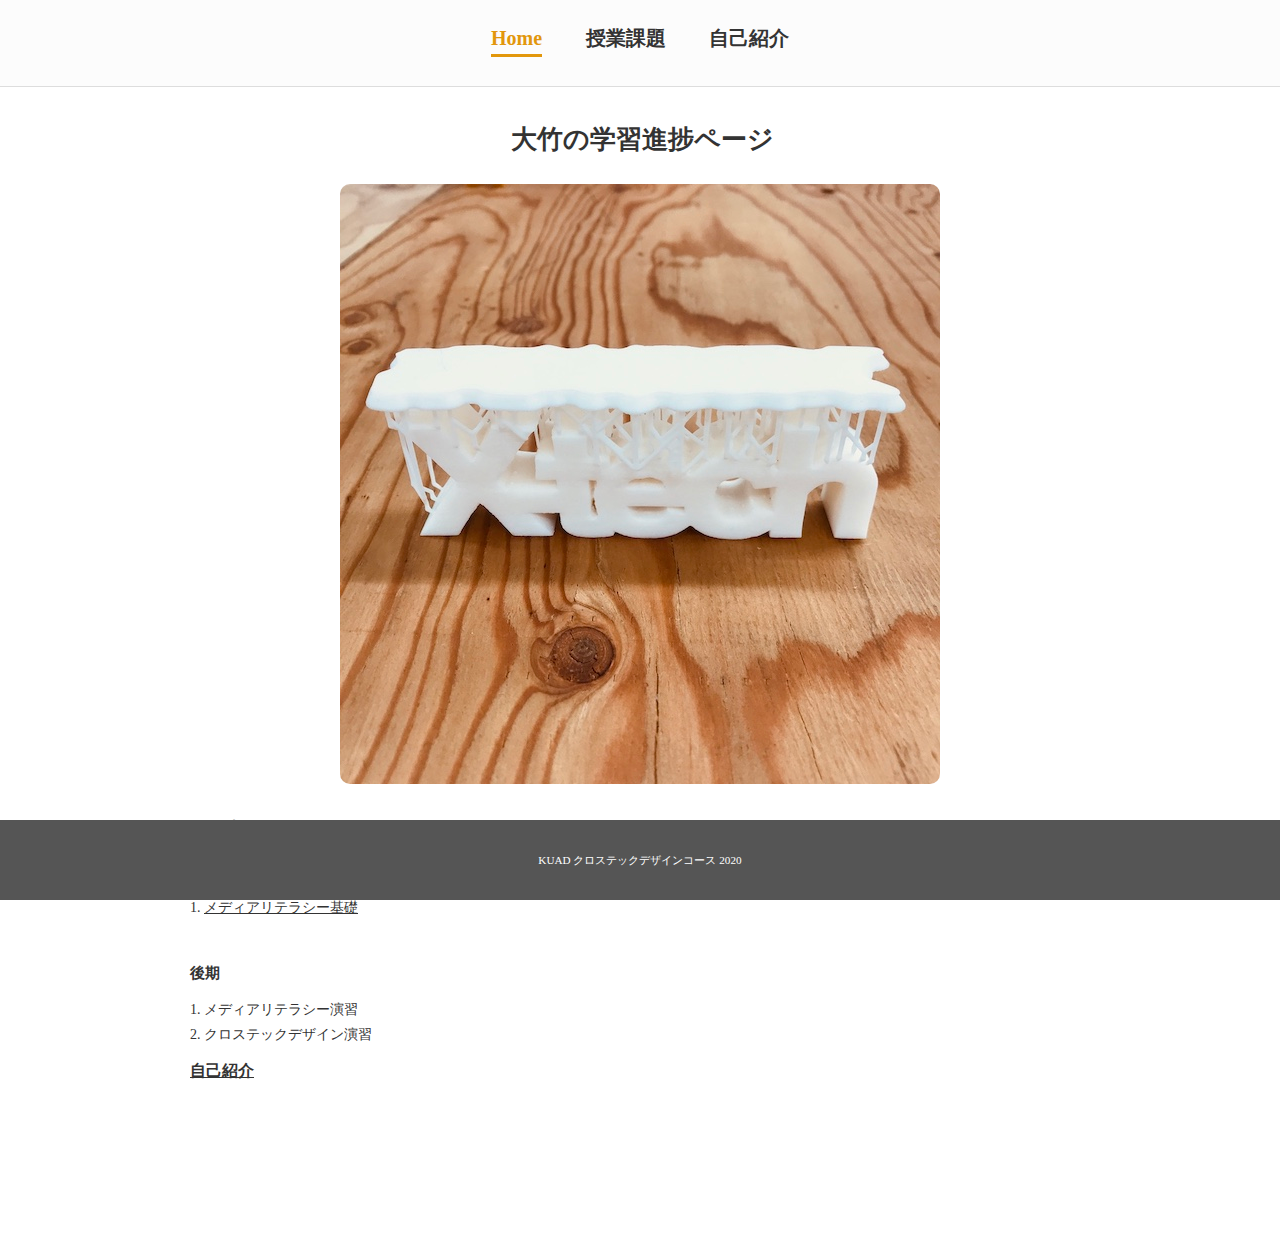
<file: index.html>
<!DOCTYPE html>
<html lang="ja" dir="ltr">

  <head>
    <meta charset="utf-8">
    <meta name="viewport" content="width=device-width, initial-scale=1.0">
    <meta http-equiv="X-UA-Compatible" content="ie=edge">
    <title>shiraSP2index</title>
    <link rel="stylesheet" href="./assets/css/common.css">
    <link rel="stylesheet" href="./assets/css/custom.css">
  </head>

  <body class='index_page'>
    <div id='wrapper'>
      <header>
        <nav id='main_nav'>
          <ul>
            <li><span>Home</sapn></li>
            <li><a href="./subjects/swnwb1.html">授業課題</a></li>
            <li><a href="./cv.html">自己紹介</a></li>
          </ul>
        </nav>
      </header>

      <main>
        <h1>大竹の学習進捗ページ</h1>
        <p class="main_pic"><img src="./assets/images/main.jpg" alt=""></p>
        <h2>履修科目</h2>
        <div class="period">
          <h3>前期</h3>
          <ol>
            <li><a href="./subjects/swnwb1.html">メディアリテラシー基礎</a></li>
          </ol>
        </div>
        <div class="period">
          <h3>後期</h3>
          <ol>
            <li>メディアリテラシー演習</li>
            <li>クロステックデザイン演習</li>
          </ol>
          <h2><a href="./cv.html">自己紹介</a></h2>
        </div>
      </main>

      <footer>
        <p>KUAD クロステックデザインコース 2020</p>
      </footer>

    </div>
  </body>

</html>
</file>
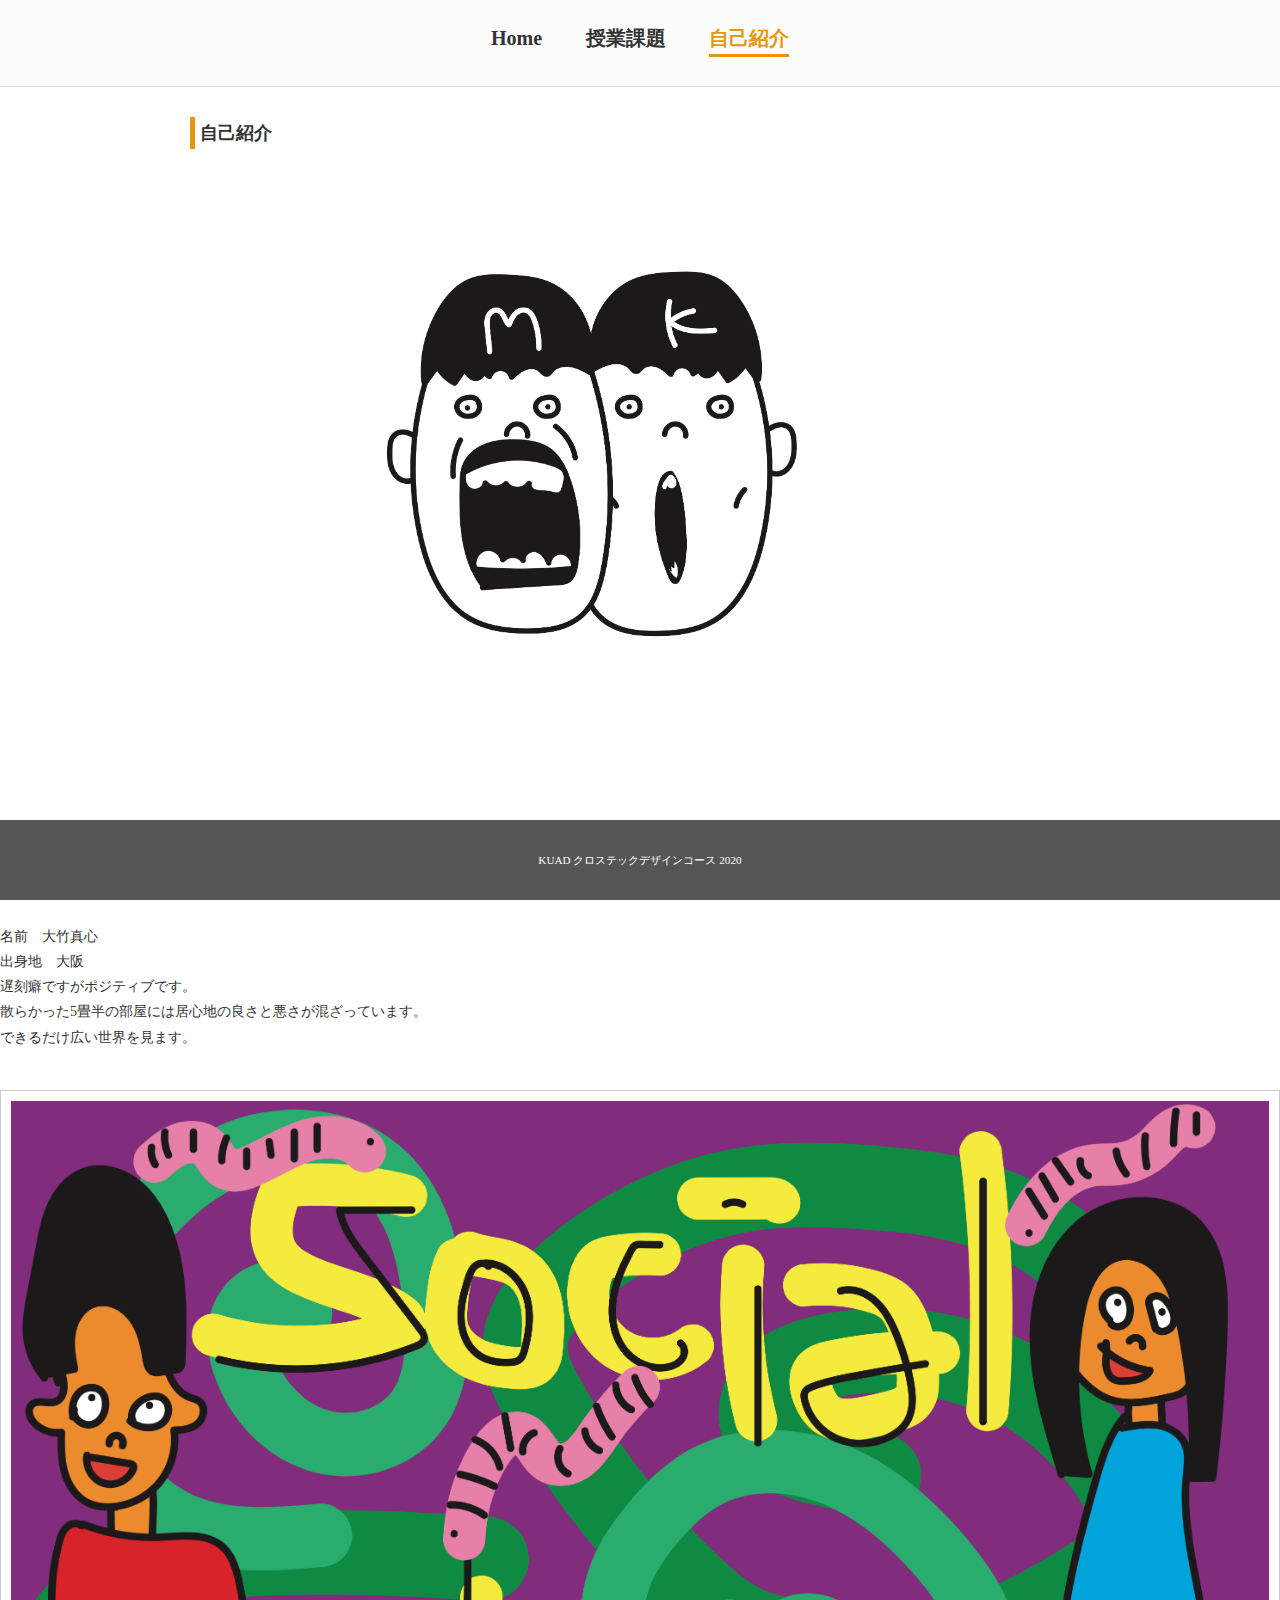
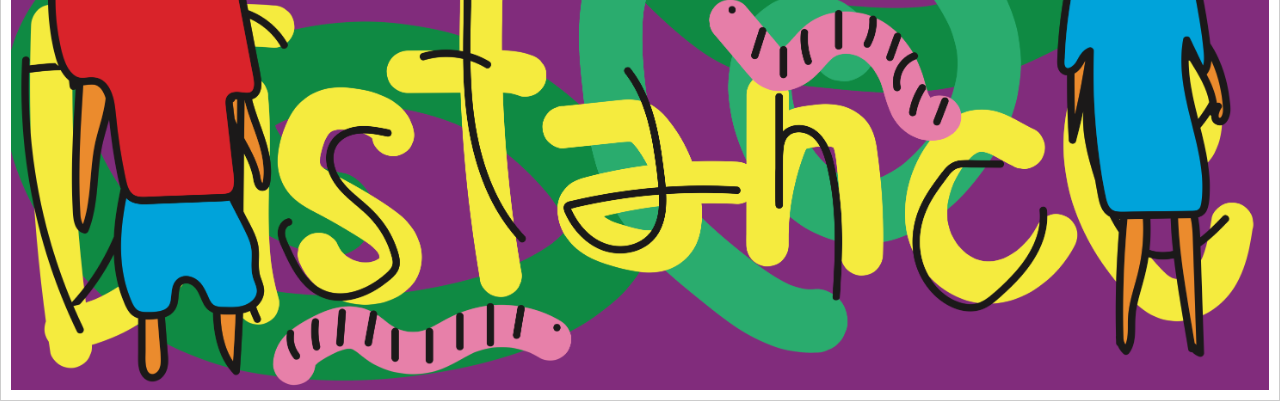
<file: cv.html>
<!DOCTYPE html>
<html lang="ja" dir="ltr">

  <head>
    <meta charset="utf-8">
    <meta name="viewport" content="width=device-width, initial-scale=1.0">
    <meta http-equiv="X-UA-Compatible" content="ie=edge">
    <title>shiraCV</title>
    <link rel="stylesheet" href="./assets/css/common.css">
    <link rel="stylesheet" href="./assets/css/custom.css">
  </head>

  <body class='cv_page'>
    <div id='wrapper'>
      <header>
        <nav id='main_nav'>
          <ul>
            <li><a href="./index.html">Home</a></li>
            <li><a href="./subjects/swnwb1.html">授業課題</a></li>
            <li><span>自己紹介</span></li>
          </ul>
        </nav>
      </header>

      <main>
        <h1>自己紹介</h1>
        <img src="./assets/images/rogomark.png">
          
        </div>
        <div class="mb_l">
          <p>名前　大竹真心</p>
          <p>出身地　大阪</p>
          <p>遅刻癖ですがポジティブです。
            <br>散らかった5畳半の部屋には居心地の良さと悪さが混ざっています。
            <br>できるだけ広い世界を見ます。
          </p>
        </div>
        <p class="sub_pic"><img src="./assets/images/hitotohito.png" alt=""></p>
      </main>

      <footer>
        <p>KUAD クロステックデザインコース 2020</p>
      </footer>
    </div>
  </body>

</html>
</file>
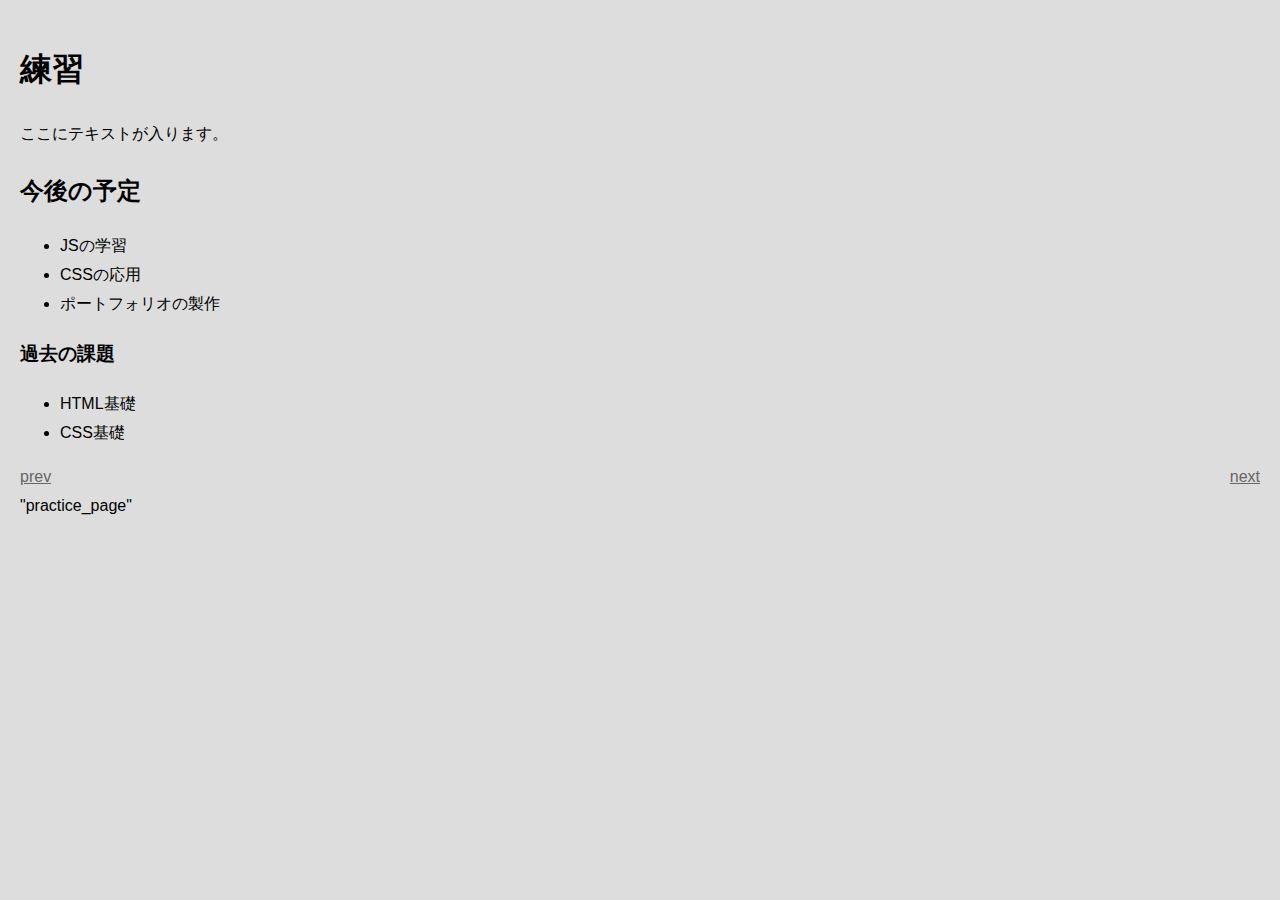
<file: practice.html>
<!DOCTYPE html>
<html lang="ja">
<head>
    <link rel="stylesheet" href="./style.css" />
    <meta charset="UTF-8">
    <meta name="viewport" content="width=device-width, initial-scale=1.0">
    <title>練習</title>
</head>
<body>
 <div class="practice_page">
     <h1 id="title">練習</h1>
     <div class="txt">
         ここにテキストが入ります。
     </div>

     <div class="future">
         <h2>今後の予定</h2>
         <ul class="list">
             <li>JSの学習</li>
             <li>CSSの応用</li>
             <li>ポートフォリオの製作</li>
         </ul>
     </div>
   
    <div class="past">
        <h3>過去の課題</h3>
        <ul class="list">
            <li>HTML基礎</li>
            <li>CSS基礎</li>
        </ul>
    </div>
   
   </div>
   <div class="btns">
        <a class="prev btn" href="#">prev</a>
        <a class="next btn" href="#">next</a>
    </div>   
</div>
"practice_page"
</body>
</html>
</file>
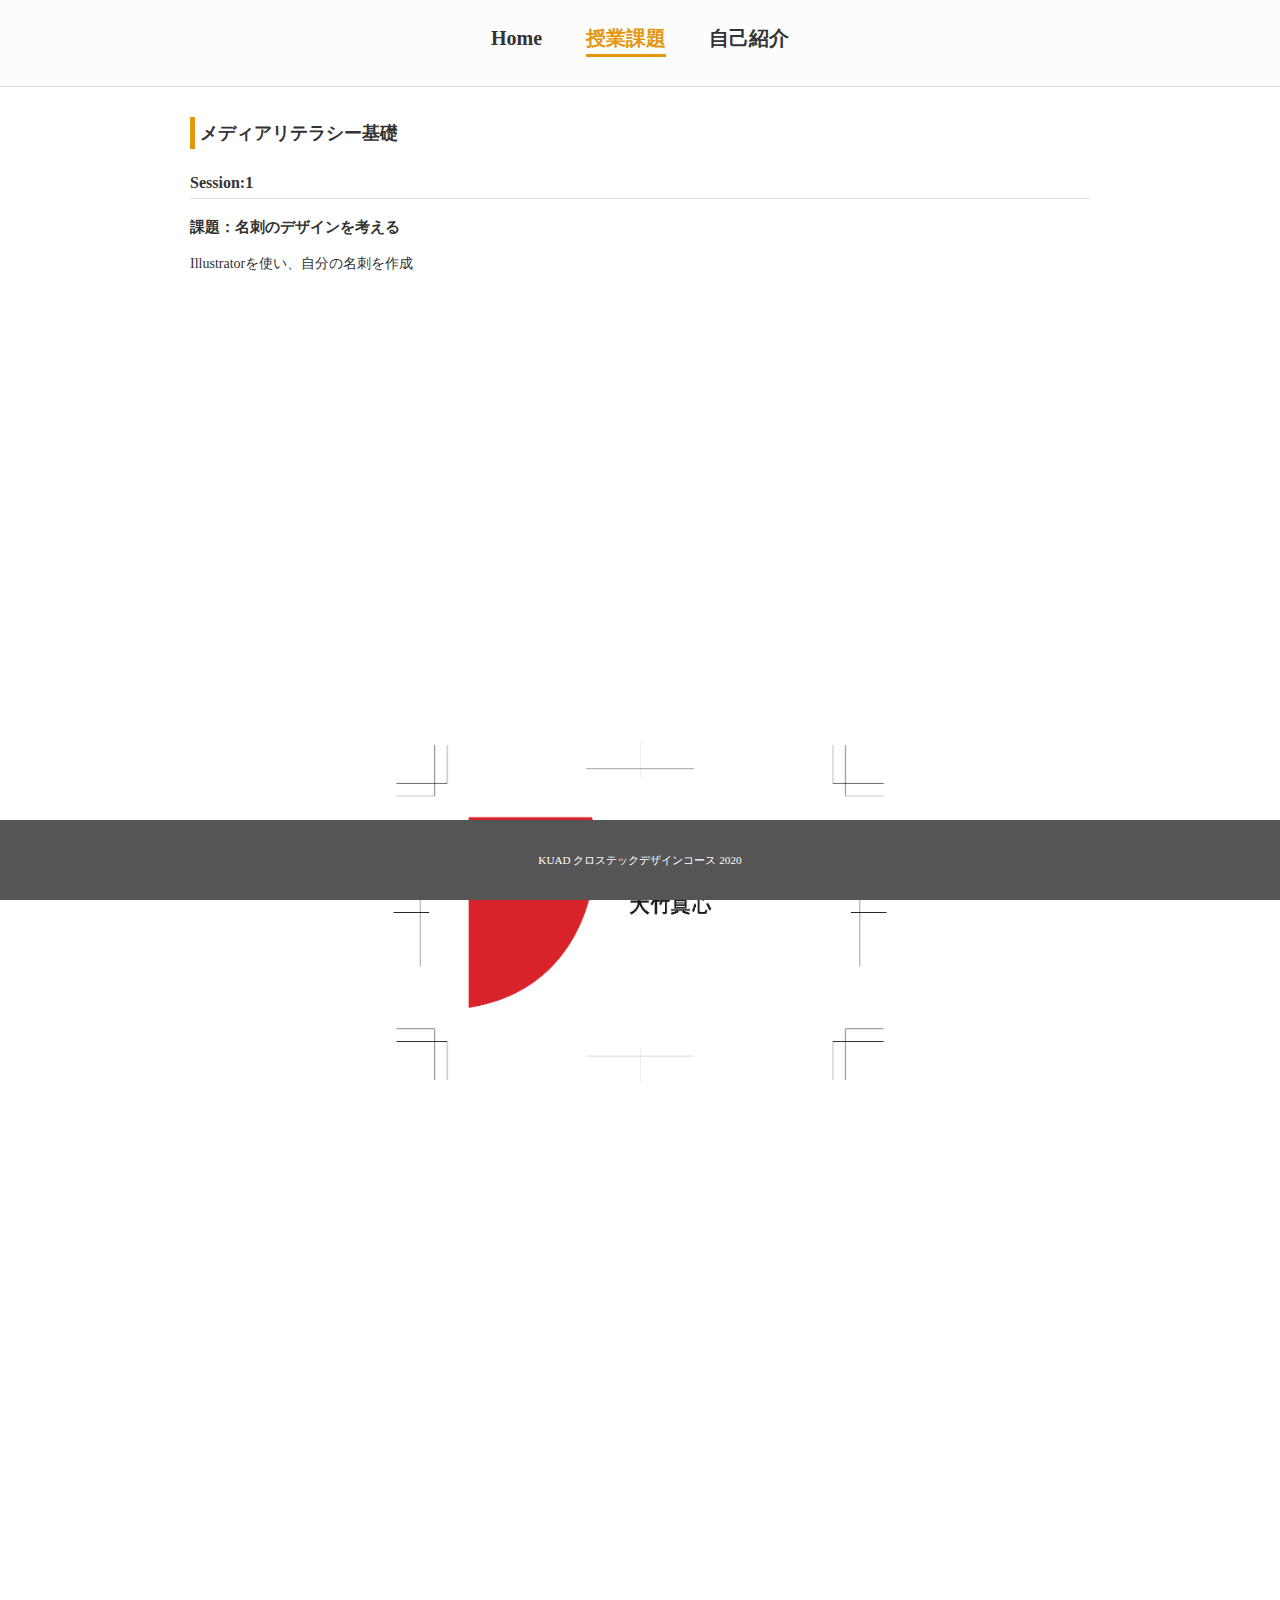
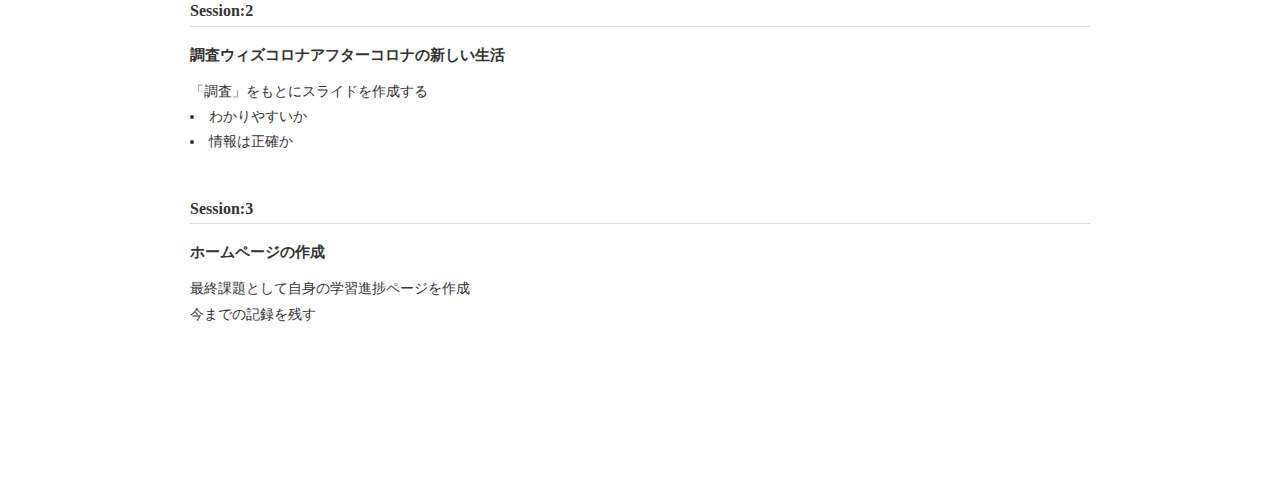
<file: subjects/swnwb1.html>
<!DOCTYPE html>
<html lang="ja" dir="ltr">

  <head>
    <meta charset="utf-8">
    <meta name="viewport" content="width=device-width, initial-scale=1.0">
    <meta http-equiv="X-UA-Compatible" content="ie=edge">
    <title>shira_swnwb1</title>
    <link rel="stylesheet" href="../assets/css/common.css">
    <link rel="stylesheet" href="../assets/css/custom.css">
  </head>

  <body class='subject_page'>
    <div id='wrapper'>
      <header>
        <nav id='main_nav'>
          <ul>
            <li><a href="../index.html">Home</a></li>
            <li><span>授業課題</span></li>
            <li><a href="../cv.html">自己紹介</a></li>
          </ul>
        </nav>
      </header>

      <main>
        <h1>メディアリテラシー基礎</h1>
        <div class="session">
          <h2>Session:1</h2>
          <h3>課題：名刺のデザインを考える</h3>
          <p>
            Illustratorを使い、自分の名刺を作成
            <br><img src="../assets/images/namecard.png">
        
          </p>
        </div>
        <div class="session">
          <h2>Session:2</h2>
          <h3>調査ウィズコロナアフターコロナの新しい生活 </h3>
          <p>「調査」をもとにスライドを作成する</p>
          <ul>
            <li>わかりやすいか</li>
            <li>情報は正確か</li>
          </ul>
        </div>
        <div class="session">
          <h2>Session:3</h2>
          <h3>ホームページの作成</h3>
          <p>最終課題として自身の学習進捗ページを作成
            <br>今までの記録を残す
          </p>
        </div>
      </main>

      <footer>
        <p>KUAD クロステックデザインコース 2020</p>
      </footer>
    </div>
  </body>

</html>
</file>
<file: assets/css/common.css>
html {
  color: #333;
  background: #fff;

  font-size: 14px;
  line-height: 1.8;
}

*{
  margin:0;
  padding:0;
  box-sizing: border-box;
}

img{
  max-width: 100%;
  height:auto;
}

a{
  color:#333;
}

li{
  list-style-position: inside;
}


.mb_s{
  margin-bottom: 10px;
}

.mb_m{
  margin-bottom: 20px;
}

.mb_l{
  margin-bottom: 40px;
}
</file>
<file: assets/css/custom.css>
/* body{
    font-family: Meiryo,sans-serif;
    font-weight: bold;
    color: #00ff00;
    letter-spacing: 5px;
    line-height: 2;
} */


h1{
    font-size: 18px;
    border-left: #e2970c solid 5px;
    padding-left: 5px;
    margin-bottom:20px;
}

h2{
    font-size: 16px;
    margin-bottom:15px;
}

h3{
    font-size: 15px;
    margin-bottom:10px;
}

html,
body,
#wrapper{
    min-height: 100%;
}



@media screen and (min-width:481px) { 
    #wrapper{
        padding-bottom: 80px;
    }
}

@media screen and (max-width:480px) { 
    #wrapper{
        padding-top: 60px;
    }
}

ul,ol{
    margin-bottom: 10px;
}

/*======================================================
header
======================================================*/
header {
    border-bottom: 1px solid #ddd;
    background-color: #fcfcfc;
    position:relative;
}

@media screen and (max-width:480px) { 
    header{
       position: fixed;
       width:100%;
       top:0;
       z-index: 1;
    }
}


#main_nav{
    text-align: center;
    padding: 20px;
}

#main_nav li{
    display:inline-block;
}

#main_nav li a,
#main_nav li span{
    font-size:20px;
    text-decoration: none;
    margin:0 20px;
    padding-bottom: 5px;
    font-weight: bold;
}

#main_nav li a:hover,
#main_nav li span{
    color:#e2970c;
    
}

#main_nav li span{
    border-bottom: 3px solid #e2970c;
}


@media screen and (max-width:480px) { 
    #main_nav{
        padding: 10px;
    }


    #main_nav li a,
    #main_nav li span{
        font-size:15px;
        margin:0 10px;
    }
}


/*======================================================
main
======================================================*/

main{
    padding:30px 50px;
    max-width: 1000px;
    margin: 0 auto;
    position: relative;
    z-index: 0;
}

@media screen and (max-width:480px) { 
    main{
        padding:30px 20px;
    }
}


.main_pic{
    text-align: center;
    margin-bottom: 30px;
}

.sub_pic{
    display:inline-block;
    padding: 10px;
    border: 1px solid #ccc;
}

.sub_pic img{
    display:block;
}

.main_pic img{
    display: block;
    margin: 0 auto;
    border-radius: 10px;
}

.session,
.period{
    margin-bottom: 40px;
}

.session h2{
    border-bottom: 1px solid #ddd;
}


.youtube{
    position:relative;
    width:100%;
    padding-top:56.25%;
    margin-bottom: 20px;
}
.youtube iframe{
    position:absolute;
    top:0;
    right:0;
    width:100%;
    height:100%;
}



body.index_page h1{
    border: none;
    text-align: center;
    font-size: 26px;
}

/*======================================================
footer
======================================================*/
footer{
    background-color: #555;
    color:#fff;
    font-size: 80%;
    padding:10px;
    min-height:80px;

    display: flex;
    align-items: center;
    justify-content: center;

   
}


@media screen and (min-width:481px) { 
    footer{
        position: fixed;
        bottom:0;
        width:100%;
    }
}
</file>
<file: style.css>
body{
  font-family: "Helvetica Neue",Arial,"Hiragino Kaku Gothic ProN","Hiragino Sans",Meiryo,sans-serif;
  margin: 0;
  padding: 20px;
  background-color: #ddd;
  line-height: 1.8;
}

img{
  max-width: 100%;
  height: auto;
}

img.frame{
  border: 1px solid #ccc;
}

#container{
  max-width: 600px;
  margin: 30px auto;
}

.info{
  background-color: #fff;
  padding: 20px;
  margin-bottom: 10px;
  border-radius: 5px;
}

.name{
  margin-bottom: 10px;
  padding-bottom: 10px;
  font-size: 1.2em;
  border-bottom: 1px solid #ddd;
  color: steelblue;
}

.btns{
  display: flex;
}

.btns .btn{
  color: #666;
}

.btns .next{
  margin-left: auto;
}

.btns .prev{
  margin-right: auto;
}
</file>
